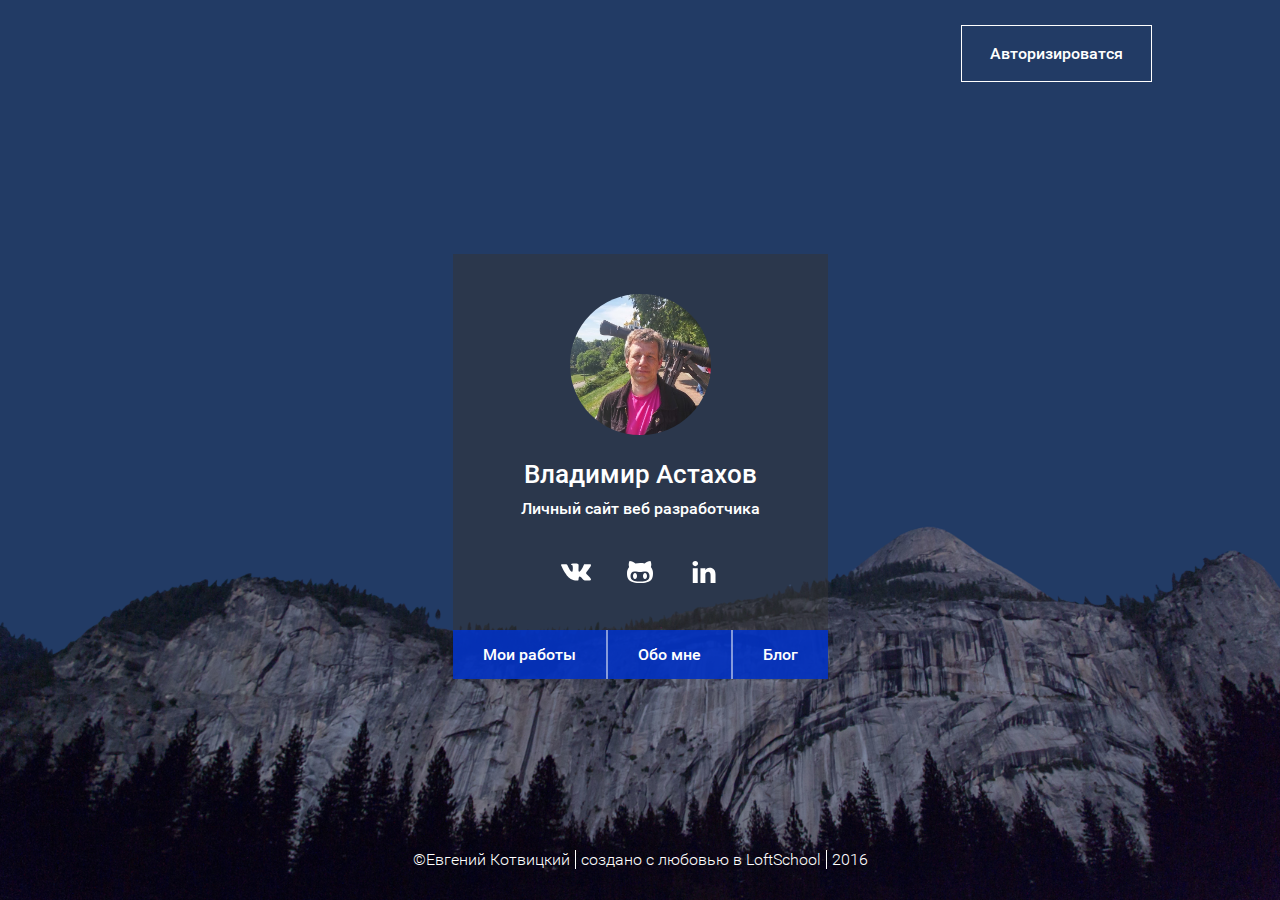
<file: index.html>
<!DOCTYPE html>
<html>
  <head>
    <meta charset="utf-8">
    <title>Добро пожаловать</title>
    <meta content="" name="description">
    <meta content="" name="keywords">
    <meta content="width=device-width, initial-scale=1" name="viewport">
    <meta content="ie=edge" http-equiv="x-ua-compatible">
    <link rel="stylesheet" href="/assets/styles/app.min.css">
    <script src="/assets/scripts/bundle.js" defer></script>
  </head>
  <body>
    <div class="cover">
      <div class="header"><a class="header__auth_link" href="#">Авторизироватся</a></div>
      <div class="main_section">
        <div class="hero_panel">
          <div class="hero_panel__image"><img src="assets/images/png/profile.jpg"></div>
          <h1 class="hero_panel__name">Владимир Астахов</h1>
          <h2 class="hero_panel__description">Личный сайт веб разработчика</h2>
          <ul class="hero_panel__social">
            <li class="hero_panel__item"><a class="hero_panel__link" href="#">
                <div class="hero_panel__link_image"><?xml version="1.0" encoding="utf-8"?>
<!-- Generator: Adobe Illustrator 16.0.0, SVG Export Plug-In . SVG Version: 6.00 Build 0)  -->
<!DOCTYPE svg PUBLIC "-//W3C//DTD SVG 1.1//EN" "http://www.w3.org/Graphics/SVG/1.1/DTD/svg11.dtd">
<svg version="1.1" id="Layer_1" xmlns="http://www.w3.org/2000/svg" xmlns:xlink="http://www.w3.org/1999/xlink" x="0px" y="0px" width="30.011px" height="17.123px" viewBox="0 0 30.011 17.123" enable-background="new 0 0 30.011 17.123" xml:space="preserve">
<g>
	<path d="M27.625,5.832c-3.031,4.031-3.359,3.656-0.859,5.984c2.406,2.234,2.906,3.313,2.984,3.453
		c0,0,1,1.75-1.109,1.766l-4,0.063c-0.859,0.172-2-0.609-2-0.609c-1.5-1.031-2.906-3.703-4-3.359c0,0-1.125,0.359-1.094,2.766
		c0.016,0.516-0.234,0.797-0.234,0.797s-0.281,0.297-0.828,0.344h-1.797c-3.953,0.25-7.438-3.391-7.438-3.391
		S3.437,9.707,0.093,1.848c-0.219-0.516,0.016-0.766,0.016-0.766S0.343,0.785,1,0.785l4.281-0.031
		c0.406,0.063,0.688,0.281,0.688,0.281s0.25,0.172,0.375,0.5c0.703,1.75,1.609,3.344,1.609,3.344
		c1.563,3.219,2.625,3.766,3.234,3.438c0,0,0.797-0.484,0.625-4.375c-0.063-1.406-0.453-2.047-0.453-2.047
		C11,1.41,10.328,1.27,10.031,1.223c-0.234-0.031,0.156-0.594,0.672-0.844c0.766-0.375,2.125-0.391,3.734-0.375
		c1.266,0.016,1.625,0.094,2.109,0.203c1.484,0.359,0.984,1.734,0.984,5.047c0,1.063-0.203,2.547,0.563,3.031
		c0.328,0.219,1.141,0.031,3.141-3.375c0,0,0.938-1.625,1.672-3.516c0.125-0.344,0.391-0.484,0.391-0.484s0.25-0.141,0.594-0.094
		l4.5-0.031c1.359-0.172,1.578,0.453,1.578,0.453C30.203,1.879,29.468,3.379,27.625,5.832z"/>
</g>
</svg>

                </div></a></li>
            <li class="hero_panel__item"><a class="hero_panel__link" href="#">
                <div class="hero_panel__link_image"><?xml version="1.0" encoding="utf-8"?>
<!-- Generator: Adobe Illustrator 16.0.0, SVG Export Plug-In . SVG Version: 6.00 Build 0)  -->
<!DOCTYPE svg PUBLIC "-//W3C//DTD SVG 1.1//EN" "http://www.w3.org/Graphics/SVG/1.1/DTD/svg11.dtd">
<svg version="1.1" id="Layer_1" xmlns="http://www.w3.org/2000/svg" xmlns:xlink="http://www.w3.org/1999/xlink" x="0px" y="0px" width="26px" height="22px" viewBox="0 0 26 22" enable-background="new 0 0 26 22" xml:space="preserve">
<g>
	<path d="M25.047,17.422C22.984,21.594,17.313,22,13.25,22c-4.125,0-10.141-0.359-12.281-4.578
		C0.172,15.844,0,13.984,0,12.25c0-2.281,0.625-4.438,2.125-6.188C1.844,5.203,1.703,4.297,1.703,3.406
		C1.703,2.234,1.969,1.063,2.5,0c2.469,0,4.047,1.078,5.922,2.547C10,2.172,11.625,2,13.25,2c1.469,0,2.953,0.156,4.375,0.5
		C19.484,1.047,21.063,0,23.5,0c0.531,1.063,0.797,2.234,0.797,3.406c0,0.891-0.141,1.781-0.422,2.625
		C25.375,7.797,26,9.969,26,12.25C26,13.984,25.828,15.828,25.047,17.422z M18.5,10.5c-1.031,0-2.016,0.188-3.047,0.328
		C14.641,10.953,13.828,11,13,11s-1.641-0.047-2.453-0.172C9.531,10.688,8.531,10.5,7.5,10.5c-2.547,0-4,2.109-4,4.5
		c0,4.781,4.375,5.516,8.188,5.516h2.625c3.813,0,8.188-0.734,8.188-5.516C22.5,12.609,21.047,10.5,18.5,10.5z M8,18
		c-1.406,0-2-1.859-2-3s0.594-3,2-3s2,1.859,2,3S9.406,18,8,18z M18,18c-1.406,0-2-1.859-2-3s0.594-3,2-3s2,1.859,2,3
		S19.406,18,18,18z"/>
</g>
</svg>

                </div></a></li>
            <li class="hero_panel__item"><a class="hero_panel__link" href="#">
                <div class="hero_panel__link_image"><?xml version="1.0" encoding="utf-8"?>
<!-- Generator: Adobe Illustrator 16.0.0, SVG Export Plug-In . SVG Version: 6.00 Build 0)  -->
<!DOCTYPE svg PUBLIC "-//W3C//DTD SVG 1.1//EN" "http://www.w3.org/Graphics/SVG/1.1/DTD/svg11.dtd">
<svg version="1.1" id="Layer_1" xmlns="http://www.w3.org/2000/svg" xmlns:xlink="http://www.w3.org/1999/xlink" x="0px" y="0px" width="24px" height="22.938px" viewBox="0 0 24 22.938" enable-background="new 0 0 24 22.938" xml:space="preserve">
<g>
	<path d="M2.875,5.344H2.844C1.109,5.344,0,4.156,0,2.672C0,1.156,1.156,0,2.906,0c1.766,0,2.859,1.156,2.875,2.672
		C5.797,4.156,4.672,5.344,2.875,5.344z M5.453,22.938H0.297V7.453h5.156V22.938z M24,22.938h-5.141v-8.281
		c0-2.078-0.75-3.5-2.609-3.5c-1.422,0-2.266,0.953-2.641,1.875c-0.125,0.344-0.172,0.797-0.172,1.266v8.641H8.297
		c0.063-14.031,0-15.484,0-15.484h5.141v2.25h-0.031c0.672-1.063,1.891-2.609,4.672-2.609c3.391,0,5.922,2.219,5.922,6.969V22.938z"/>
</g>
</svg>

                </div></a></li>
          </ul>
          <ul class="hero_nav">
            <li class="hero_nav_item"><a class="hero_nav_link" href="null">Мои работы</a></li>
            <li class="hero_nav_item"><a class="hero_nav_link" href="null">Обо мне</a></li>
            <li class="hero_nav_item"><a class="hero_nav_link" href="null">Блог</a></li>
          </ul>
        </div>
      </div>
      <div class="footer">
        <div class="footer__copyright">&copy;Евгений Котвицкий</div>
        <div class="footer__tagline">создано с любовью в LoftSchool</div>
        <div class="footer__company">2016</div>
      </div>
    </div>
  </body>
</html>
</file>
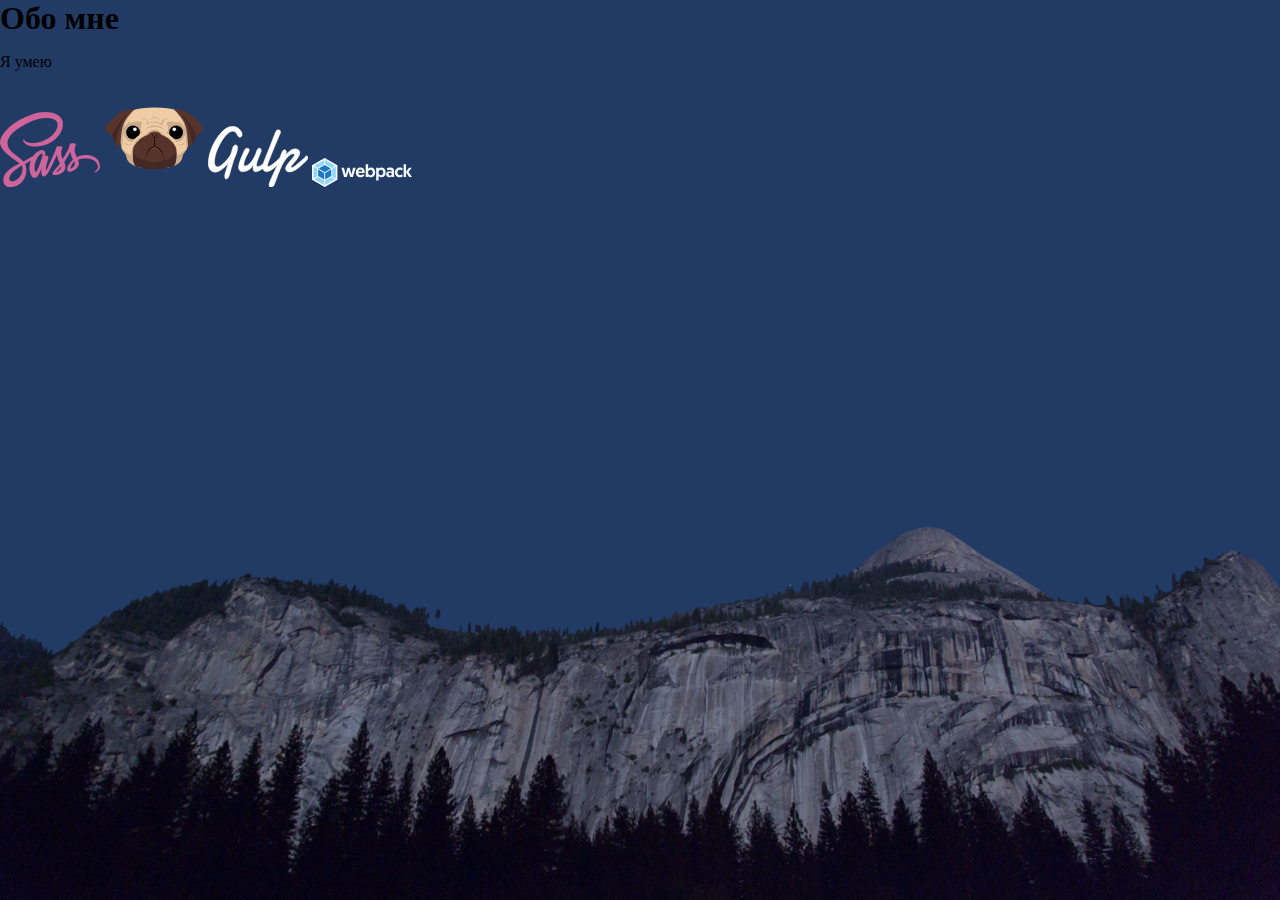
<file: about.html>
<!DOCTYPE html>
<html>
  <head>
    <meta charset="utf-8">
    <title>Обо мне</title>
    <meta content="" name="description">
    <meta content="" name="keywords">
    <meta content="width=device-width, initial-scale=1" name="viewport">
    <meta content="ie=edge" http-equiv="x-ua-compatible">
    <link rel="stylesheet" href="/assets/styles/app.min.css">
    <script src="/assets/scripts/bundle.js" defer></script>
  </head>
  <body>
    <h1>Обо мне</h1>
    <p>Я умею
      <ul class="technologies">
        <li><img src="assets/images/sass.svg"></li>
        <li><img src="assets/images/pug.svg"></li>
        <li><img src="assets/images/gulp.svg"></li>
        <li><img src="assets/images/webpack.svg"></li>
      </ul>
    </p>
  </body>
</html>
</file>
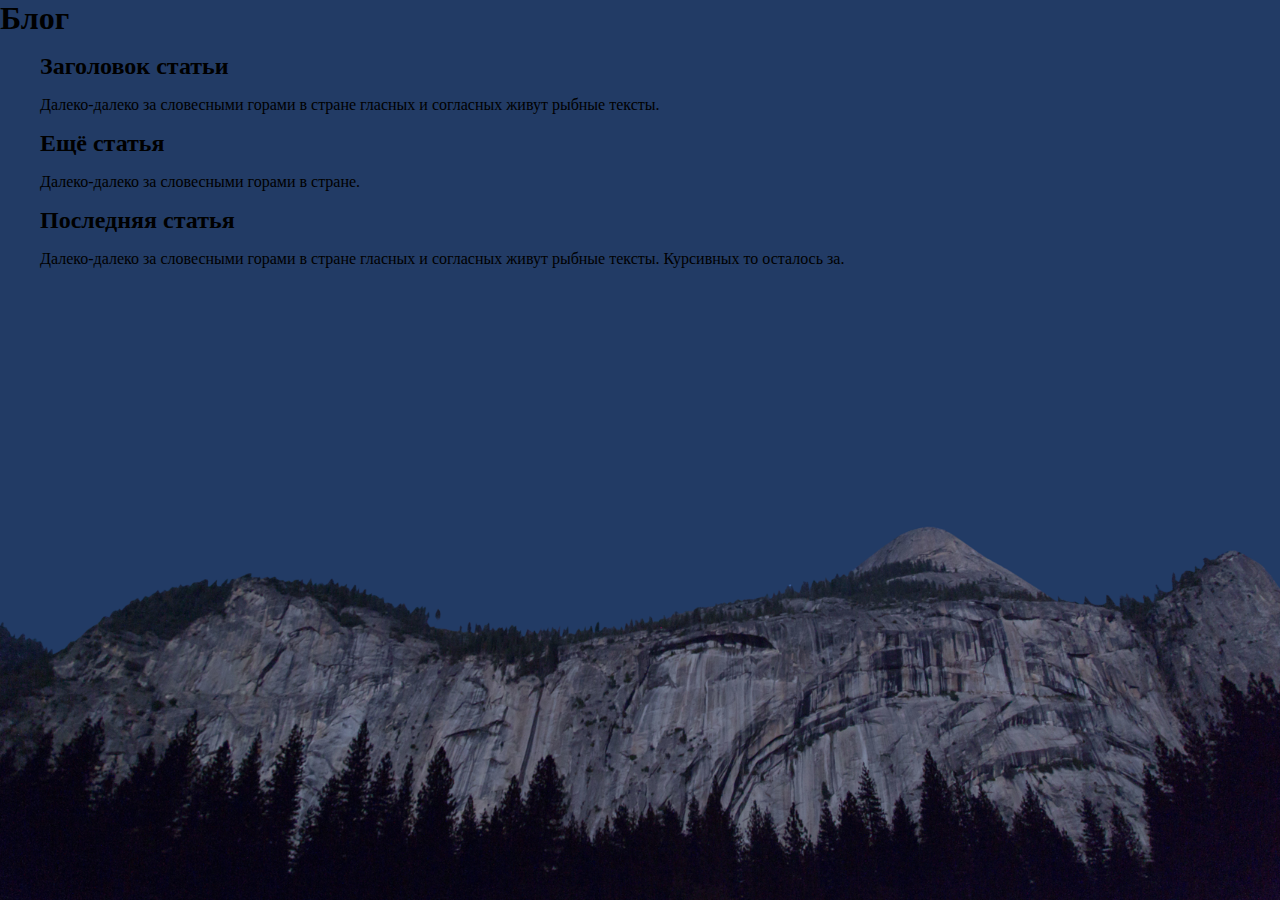
<file: blog.html>
<!DOCTYPE html>
<html>
  <head>
    <meta charset="utf-8">
    <title>Блог</title>
    <meta content="" name="description">
    <meta content="" name="keywords">
    <meta content="width=device-width, initial-scale=1" name="viewport">
    <meta content="ie=edge" http-equiv="x-ua-compatible">
    <link rel="stylesheet" href="/assets/styles/app.min.css">
    <script src="/assets/scripts/bundle.js" defer></script>
  </head>
  <body>
    <h1>Блог</h1>
    <ul>
      <li>
        <h2>Заголовок статьи</h2>
        <p>Далеко-далеко за словесными горами в стране гласных и согласных живут рыбные тексты.</p>
      </li>
      <li>
        <h2>Ещё статья</h2>
        <p>Далеко-далеко за словесными горами в стране.</p>
      </li>
      <li>
        <h2>Последняя статья</h2>
        <p>Далеко-далеко за словесными горами в стране гласных и согласных живут рыбные тексты. Курсивных то осталось за.</p>
      </li>
    </ul>
  </body>
</html>
</file>
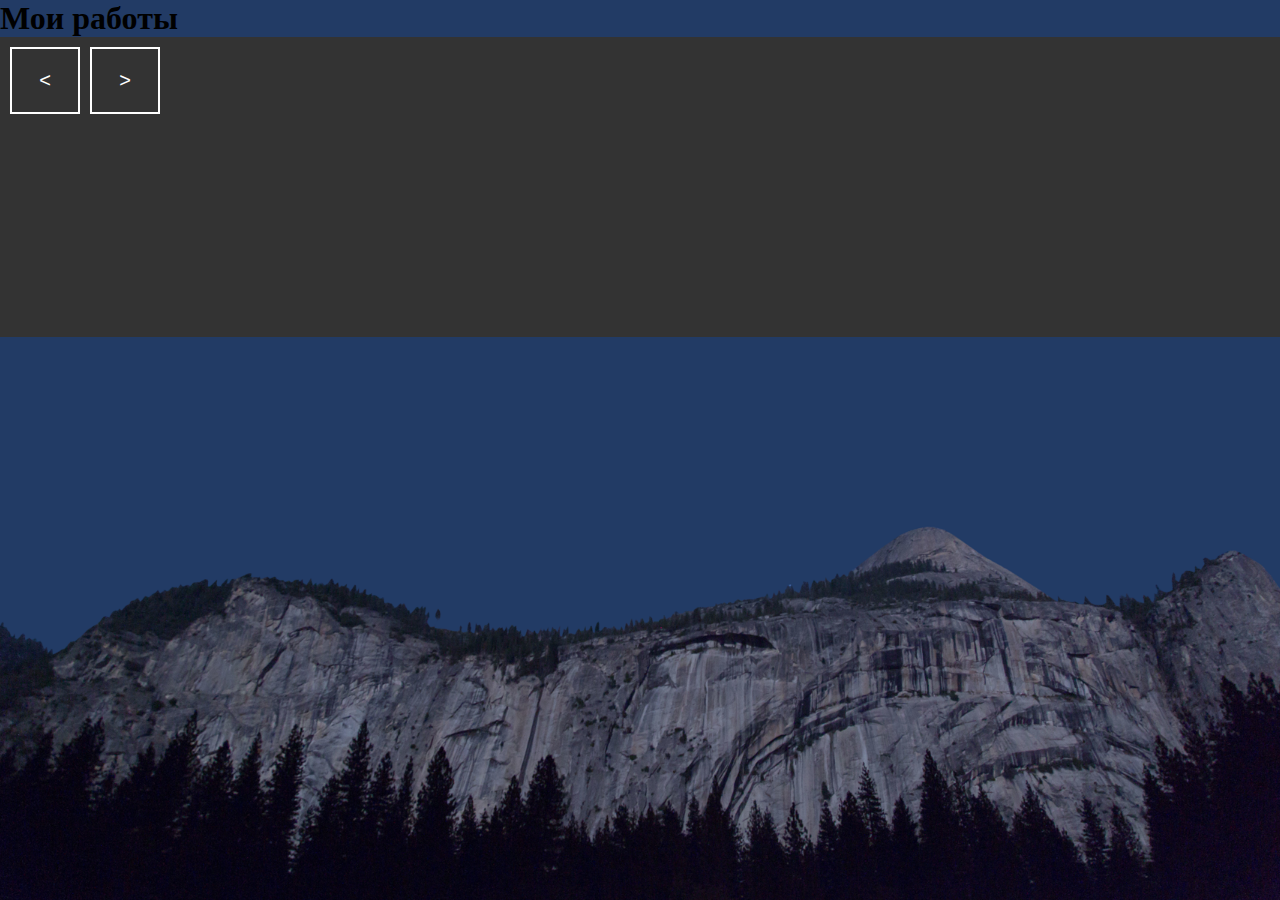
<file: my-works.html>
<!DOCTYPE html>
<html>
  <head>
    <meta charset="utf-8">
    <title>Мои работы</title>
    <meta content="" name="description">
    <meta content="" name="keywords">
    <meta content="width=device-width, initial-scale=1" name="viewport">
    <meta content="ie=edge" http-equiv="x-ua-compatible">
    <link rel="stylesheet" href="/assets/styles/app.min.css">
    <script src="/assets/scripts/bundle.js" defer></script>
  </head>
  <body>
    <h1>Мои работы</h1>
    <div class="container">
      <ul id="slides">
        <li class="slide showing"></li>
        <li class="slide"></li>
        <li class="slide"></li>
      </ul>
      <div class="buttons">
        <button class="controls" id="previous">&lt;</button>
        <button class="controls" id="next">&gt;</button>
      </div>
    </div>
  </body>
</html>
</file>
<file: assets/styles/app.min.css>
body{margin:10px;background:#ccc}@font-face{font-family:'roboto';src:url("../fonts/roboto/Roboto-Bold.woff") format("woff");font-weight:bold;font-style:normal}@font-face{font-family:'roboto';src:url("../fonts/roboto/Roboto-BoldItalic.woff") format("woff");font-weight:bold;font-style:italic}@font-face{font-family:'roboto';src:url("../fonts/roboto/Roboto-Italic.woff") format("woff");font-weight:normal;font-style:italic}@font-face{font-family:'roboto';src:url("../fonts/roboto/Roboto-Light.woff") format("woff");font-weight:300;font-style:normal}@font-face{font-family:'roboto';src:url("../fonts/roboto/Roboto-LightItalic.woff") format("woff");font-weight:300;font-style:italic}@font-face{font-family:'roboto';src:url("../fonts/roboto/Roboto-Medium.woff") format("woff");font-weight:500;font-style:normal}@font-face{font-family:'roboto';src:url("../fonts/roboto/Roboto-MediumItalic.woff") format("woff");font-weight:500;font-style:italic}@font-face{font-family:'roboto';src:url("../fonts/roboto/Roboto-Regular.woff") format("woff");font-weight:normal;font-style:normal}.menu{padding:0}.menu li{display:inline-block;list-style:none}.technologies{padding:0}.technologies li{display:inline-block;list-style:none}.technologies li img{width:100px}#slides{position:relative;height:300px;padding:0px;margin:0px;list-style-type:none}.slide{position:absolute;left:0px;top:0px;width:100%;height:100%;opacity:0;z-index:1;transition:opacity 1s}.showing{opacity:1;z-index:2}.controls{display:none}.slide{font-size:40px;padding:40px;box-sizing:border-box;background:#333;color:#fff;background-size:cover}.slide:nth-of-type(1){background-image:url("https://s3-us-west-2.amazonaws.com/s.cdpn.io/123941/snowy-winter-vignette-bokeh-night-snow-falling-free-stock-photo.jpg")}.slide:nth-of-type(2){background-image:url("https://s3-us-west-2.amazonaws.com/s.cdpn.io/123941/free-stock-photos-1.jpg")}.slide:nth-of-type(3){background-image:url("https://s3-us-west-2.amazonaws.com/s.cdpn.io/123941/waterfall-free-stock-photo-244915.jpg")}.controls{background:#333;color:#fff;border:none;padding:20px 0px;font-size:20px;cursor:pointer;border:2px solid #fff;margin:10px 0px 0px 10px;width:70px}.controls:hover,.controls:focus{background:#eee;color:#333}.container{position:relative}.buttons{position:absolute;left:0px;top:0px;z-index:10;font-size:0px}html{height:100%;margin:0;padding:0}h1,h2{margin:0}ul{list-style:none}link{text-decoration:none}body{background-image:url(../images/png/night_no_bg.png);background-position:center center;background-size:cover;min-height:600px;height:100%;margin:0;padding:0}div{margin:0;padding:0}.cover{display:flex;justify-content:space-between;flex-flow:column;height:100%}.header{display:flex;flex-flow:row;justify-content:flex-end;align-items:center;justify-content:flex-end}.header .header__auth_link{text-decoration:none;border:solid 1px #fff;display:block;color:#fff;font:normal 500 1em 'roboto';padding:18px 28px;margin-top:25px;margin-right:10%}.main_section{align-self:center;color:#fff;display:flex;flex-flow:column;justify-content:center;align-items:center;background-color:rgba(51,51,51,0.5)}.main_section .hero_panel .hero_panel__image,.main_section .hero_panel .hero_panel__name,.main_section .hero_panel .hero_panel__description{text-align:center}.main_section .hero_panel .hero_panel__image{flex:0 0;align-self:center;padding-top:40px;padding-bottom:20px}.main_section .hero_panel .hero_panel__image img{width:141px;height:141px;border-radius:70px}.main_section .hero_panel .hero_panel__name{font:normal 500 1.6em 'roboto';padding:0;margin-bottom:10px}.main_section .hero_panel .hero_panel__description{font:normal 500 1em 'roboto';padding:0}.main_section .hero_panel .hero_panel__social{display:flex;flex-flow:row;padding:0;align-items:center;justify-content:center;list-style:none}.main_section .hero_panel .hero_panel__social .hero_panel__item{height:80px;width:64px}.main_section .hero_panel .hero_panel__social .hero_panel__link{display:flex;justify-content:center;align-items:center;position:relative;width:100%;height:100%;vertical-align:middle;text-align:center;fill:#fff}.main_section .hero_panel .hero_panel__social .hero_panel__link:hover{fill:rgba(0,51,153,0.85)}.main_section .hero_panel .hero_panel__social .hero_panel__link_image svg{height:22px;max-width:100%}.main_section .hero_nav{display:flex;text-align:center;flex-flow:column;justify-content:flex-end;margin:0px;padding:0px;display:flex;flex-flow:row;align-items:stretch;justify-content:center;border:none}.main_section .hero_nav .hero_nav_item{flex:auto;background-color:rgba(0,51,204,0.85);border-left:2px solid rgba(255,255,255,0.5)}.main_section .hero_nav .hero_nav_item:first-child{border-left:none}.main_section .hero_nav .hero_nav_link{display:block;color:#fff;text-decoration:none;padding:15px 30px;text-align:center;font:normal 500 1em 'roboto'}.main_section .hero_nav .hero_nav_link:first-child{border-left:none}.main_section .hero_nav .hero_nav_link:hover{background-color:rgba(0,51,153,0.85)}.footer{display:flex;flex-flow:row;justify-content:center;align-items:flex-start;height:50px;color:#fff}.footer div{font:normal 300 1em 'roboto';padding:0 5px;border-left:solid 1px #fff}.footer div:first-child{border-left:none}

/*# sourceMappingURL=[data-uri] */
</file>
